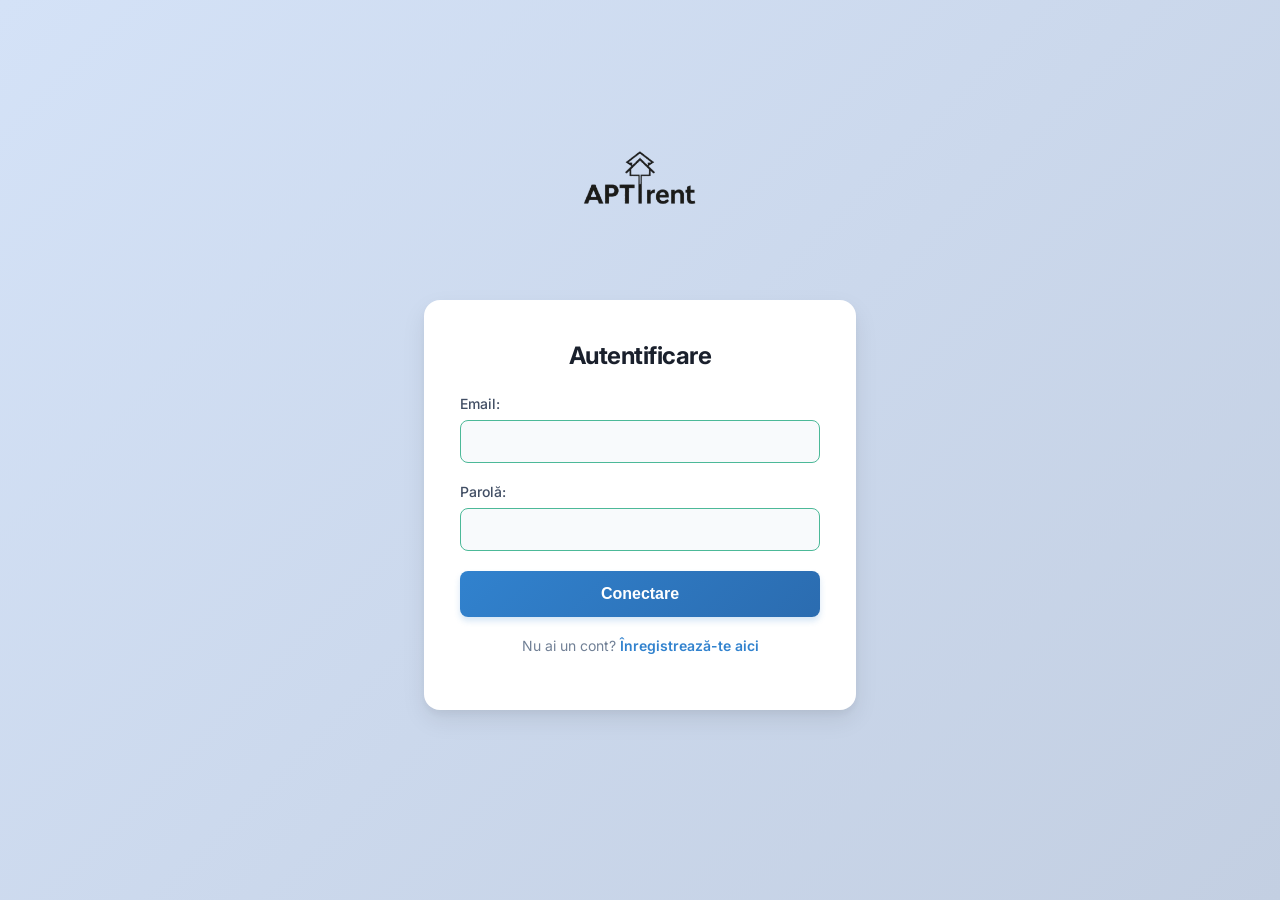
<file: frontend/index.html>
<!DOCTYPE html>
<html lang="ro">
<head>
    <meta charset="UTF-8">
    <title>RentApp - Welcome</title>
    <script>
        // Verificăm dacă există un utilizator salvat în memoria browserului (localStorage)
        const userJson = localStorage.getItem("user");
        if (!userJson) {
            window.location.href = "login.html"; // Redirecționare la login 
        } else {
            const user = JSON.parse(userJson);

            if(user.role == "TENANT"){
                window.location.href = "browse.html";
            }else{
                window.location.href = "dashboard.html";
            }
        }
    </script>
</head>
<body>
    <p>Se încarcă...</p>
</body>
</html>
</file>
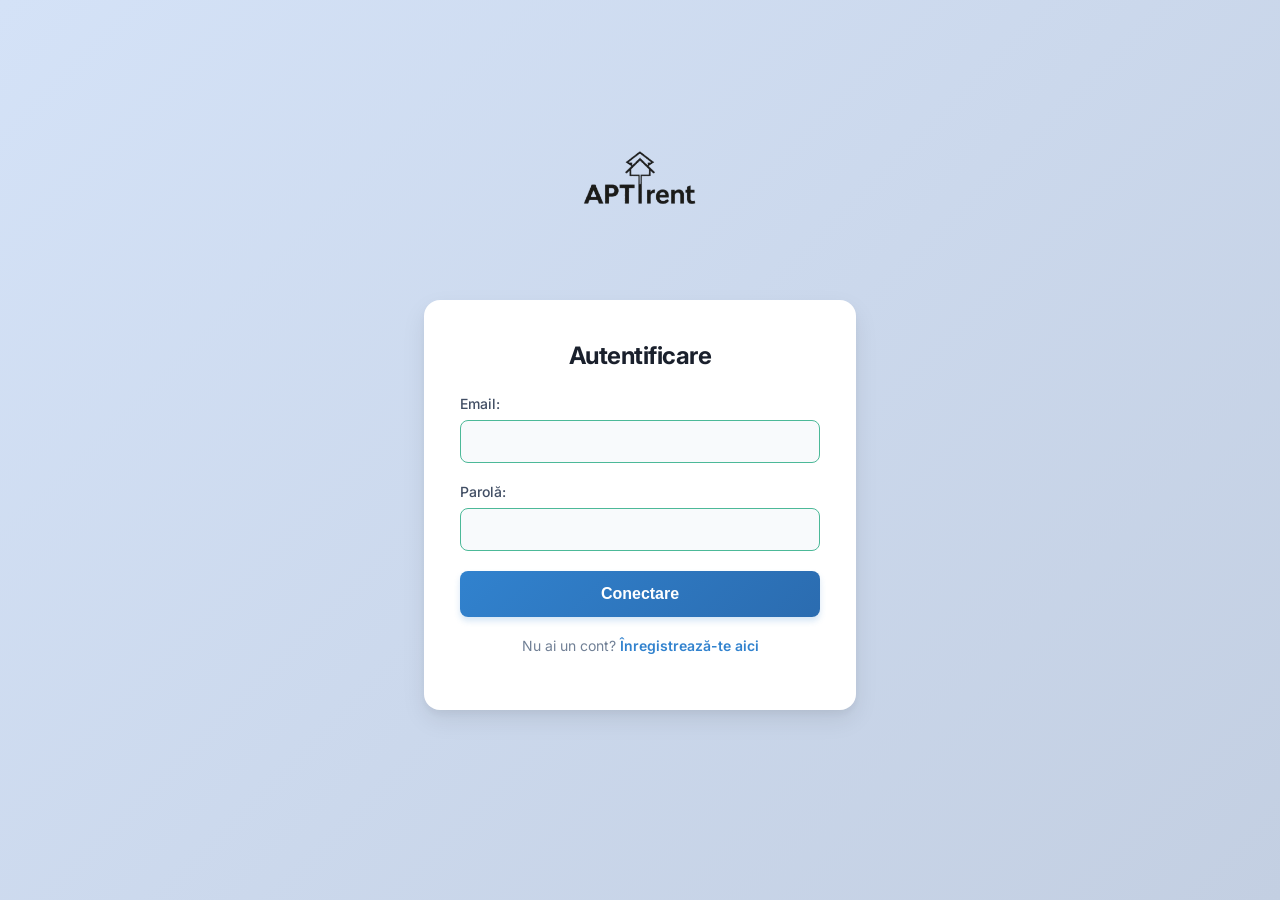
<file: frontend/apartments.html>
<!DOCTYPE html>
<html lang="ro">
<head>

    <link rel="icon" type="image/x-icon" href="favicon.ico?v=1">

    <meta charset="UTF-8">
    <title>Management Apartamente - RentApp</title>
    <link rel="stylesheet" href="style.css">
    <style>
        body { display: block; height: auto; padding: 20px; }
        .container { max-width: 1000px; margin: 0 auto; background: rgb(228, 209, 209); padding: 20px; border-radius: 8px; box-shadow: 0 4px 12px rgba(0,0,0,0.1); }
        table { width: 100%; border-collapse: collapse; margin-top: 20px; }
        th, td { border: 1px solid #ddd; padding: 10px; text-align: left; }
        th { background-color: #f8f9fa; }
        .form-grid { display: grid; grid-template-columns: 1fr 1fr; gap: 15px; margin-bottom: 15px; }
        .btn-sm { padding: 5px 10px; font-size: 12px; width: auto; display: inline-block; margin-right: 5px; }
    </style>
</head>
<body>

    <!--
    <div class="logo-centrat">
    <img src="logo.png" alt="Logo" style="max-width: 280px; margin-bottom: -20px; 
    margin-top: -150px;">
    </div>
-->
    
    <div class="container">
        <div style="display: flex; justify-content: space-between; align-items: center;">
            <h2>Gestionare Apartamente</h2>
            <button onclick="window.location.href='dashboard.html'" style="width: auto; padding: 8px 15px; background-color: #6c757d;">Înapoi</button>
        </div>
        <hr>

        <h3 id="formTitle">Adaugă un Apartament Nou</h3>
        <form id="apartmentForm">
            <input type="hidden" id="apartmentId">
            <div class="form-grid">
                <div class="form-group">
                    <label>Adresă:</label>
                    <input type="text" id="aptAddress" required>
                </div>
                <div class="form-group">
                    <label>Clădire/Bloc:</label>
                    <input type="text" id="aptBuilding" required>
                </div>
                <div class="form-group">
                    <label>Etaj:</label>
                    <input type="text" id="aptFloor" required>
                </div>
                <div class="form-group">
                    <label>Număr Camere:</label>
                    <input type="number" id="aptRooms" required>
                </div>
                <div class="form-group">
                    <label>Suprafață (mp):</label>
                    <input type="number" step="0.1" id="aptSize" required>
                </div>
                <div class="form-group">
                    <label>Chirie Lunară (€):</label>
                    <input type="number" step="0.01" id="aptRent" required>
                </div>
                <div class="form-group">
                    <label>Depozit / Garanție (€):</label>
                    <input type="number" step="0.01" id="aptDeposit" required>
                </div>
                <div class="form-group">
                    <label>Status:</label>
                    <select id="aptStatus">
                        <option value="AVAILABLE">Disponibil (Available)</option>
                        <option value="OCCUPIED">Ocupat (Occupied)</option>
                        <option value="MAINTENANCE">Mentenanță (Maintenance)</option>
                    </select>
                </div>
            </div>
            <button type="submit" id="saveAptBtn">Salvează Apartamentul</button>
            <button type="button" id="cancelEditBtn" style="background-color: #6c757d; display: none; margin-top: 10px;">Anulează Editarea</button>
        </form>

        <hr style="margin: 30px 0;">

        <h3>Lista Apartamentelor Tale</h3>
        <table>
            <thead>
                <tr>
                    <th>ID</th>
                    <th>Adresă</th>
                    <th>Detalii (Bloc/Etaj)</th>
                    <th>Camere/Suprafață</th>
                    <th>Chirie</th>
                    <th>Status</th>
                    <th>Acțiuni</th>
                </tr>
            </thead>
            <tbody id="apartmentsTableBody">
                </tbody>
        </table>
    </div>

    <script src="app.js"></script>
    <script>
        // Încărcăm datele imediat ce pagina s-a încărcat
        document.addEventListener("DOMContentLoaded", () => {
            const user = JSON.parse(localStorage.getItem("user"));
            if (!user || user.role !== "LANDLORD") {
                alert("Acces interzis! Doar proprietarii pot accesa această pagină.");
                window.location.href = "dashboard.html";
                return;
            }
            loadApartments();
        });
    </script>
</body>
</html>
</file>
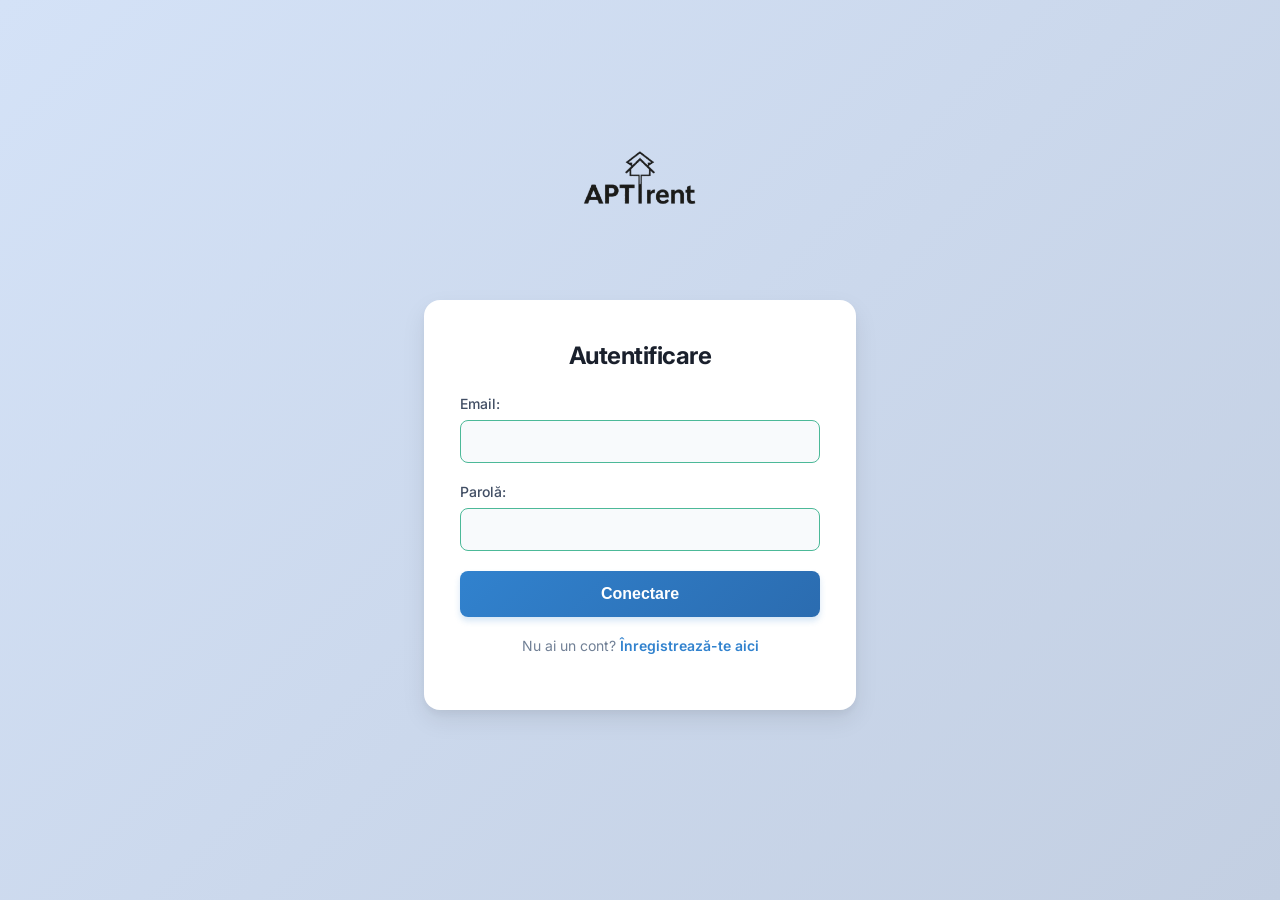
<file: frontend/browse.html>
<!DOCTYPE html>
<html lang="ro">
<head>

    <link rel="icon" type="image/x-icon" href="favicon.ico?v=1">

    <meta charset="UTF-8">
    <title>Apartamente Disponibile - RentApp</title>
    <link rel="stylesheet" href="style.css">
    <style>
        /* Resetăm comportamentul din style.css pentru a permite curgerea naturală a paginii */
        body { 
            display: block; 
            height: auto; 
            background-color: #f4f6f9;
            margin: 0;
            padding: 0;
        }

        /* Stiluri pentru Bara de Navigare (Navbar) */
        .navbar {
            background-color: #ffffff;
            padding: 15px 30px;
            box-shadow: 0 2px 8px rgba(0, 0, 0, 0.06);
            display: flex;
            justify-content: space-between;
            align-items: center;
            position: sticky;
            top: 0;
            z-index: 1000;
        }
        .navbar-brand {
            font-size: 20px;
            font-weight: bold;
            color: #007bff;
        }
        .navbar-user-zone {
            display: flex;
            align-items: center;
            gap: 15px;
        }
        .user-email {
            font-size: 14px;
            color: #555;
        }
        .logout-btn {
            width: auto;
            padding: 8px 16px;
            background-color: #dc3545;
            font-size: 14px;
        }
        .logout-btn:hover {
            background-color: #bd2130;
        }

        /* Container principal pentru conținut */
        .container { 
            max-width: 1200px; 
            margin: 30px auto; 
            padding: 0 20px; 
        }
        
        .page-title {
            color: #333;
            margin-bottom: 25px;
            font-size: 24px;
        }

        /* Grid-ul care așează cardurile pe mai multe coloane pe un rând */
        .cards-grid {
            display: grid;
            grid-template-columns: repeat(auto-fill, minmax(280px, 1fr));
            gap: 25px;
            margin-top: 20px;
        }

        /* Design-ul unui singur Card de Apartament */
        .apartment-card {
            background: #ffffff;
            border-radius: 8px;
            box-shadow: 0 4px 12px rgba(0, 0, 0, 0.05);
            overflow: hidden;
            display: flex;
            flex-direction: column;
            transition: transform 0.2s ease, box-shadow 0.2s ease;
            border: 1px solid #eef2f5;
        }
        .apartment-card:hover {
            transform: translateY(-5px);
            box-shadow: 0 8px 20px rgba(0, 0, 0, 0.1);
        }

        /* Locul lăsat liber pentru viitoarea poză a landlordului */
        .card-image-placeholder {
            height: 180px;
            background-color: #eaedf2;
            display: flex;
            flex-direction: column;
            justify-content: center;
            align-items: center;
            color: #8c9ba5;
            font-size: 13px;
            font-style: italic;
            border-bottom: 1px solid #e2e7ec;
            text-align: center;
            padding: 0 10px;
        }
        .placeholder-icon {
            font-size: 24px;
            margin-bottom: 5px;
        }

        /* Conținutul din interiorul cardului */
        .card-content {
            padding: 20px;
            display: flex;
            flex-direction: column;
            flex-grow: 1;
        }
        .card-address {
            font-size: 17px;
            font-weight: bold;
            color: #2c3e50;
            margin-bottom: 10px;
            white-space: nowrap;
            overflow: hidden;
            text-overflow: ellipsis;
        }
        .card-details {
            font-size: 13px;
            color: #666;
            line-height: 1.6;
            margin-bottom: 15px;
        }
        .detail-line {
            margin-bottom: 4px;
        }
        
        
        /* Zona de preț, împinsă automat în josul cardului */
        .card-footer {
            margin-top: auto;
        }
        .card-price {
            font-size: 20px;
            color: #297c3c;
            font-weight: bold;
            margin-bottom: 12px;
        }
        .price-label {
            font-size: 12px;
            color: #888;
            font-weight: normal;
        }

        /* Suport pentru starea când nu sunt apartamente */
        .no-apartments {
            grid-column: 1 / -1;
            text-align: center;
            padding: 40px;
            background: white;
            border-radius: 8px;
            color: #666;
        }
    </style>
</head>
<body>

<!--
    <div class="logo-centrat">
    <img src="logo.png" alt="Logo" style="max-width: 280px; margin-bottom: -20px; 
    margin-top: -150px;">
    </div>
-->

    <nav class="navbar">
        <div class="navbar-brand">RentApp</div>
        <div class="navbar-user-zone">
            <button onclick="window.location.href='my-rented-apartments.html'" style="width: auto; padding: 8px 15px; background-color: #28a745; margin-right: 10px;">Apartamentele Mele</button>
            <a href="my-requests.html" style="margin-right: 20px; color: #007bff; font-weight: bold; text-decoration: none;">Cererile Mele</a>
            <span class="user-email">Utilizator: <strong id="tenantEmail">-</strong></span>
            <button class="logout-btn" onclick="logout()">Deconectare</button>
        </div>
    </nav>

    <div class="container">
        <h2 class="page-title">Descoperă Apartamente Disponibile</h2>
        
        <div class="cards-grid" id="browseCardsContainer">
            <div class="no-apartments">Se încarcă apartamentele...</div>
        </div>
    </div>

    <script src="app.js"></script>
    <script>
        document.addEventListener("DOMContentLoaded", () => {
            const userJson = localStorage.getItem("user");
            if (!userJson) {
                window.location.href = "login.html";
                return;
            }

            const user = JSON.parse(userJson);
            if (user.role !== "TENANT") {
                alert("Acces interzis! Această pagină este destinată chiriașilor.");
                window.location.href = "dashboard.html";
                return;
            }

            document.getElementById("tenantEmail").innerText = user.email;
            loadAvailableApartments();
        });

        async function loadAvailableApartments() {
            const cardsContainer = document.getElementById("browseCardsContainer");
            if (!cardsContainer) return;

            try {
                const response = await fetch("http://localhost:8081/api/apartments");
                const apartments = await response.json();
                
                cardsContainer.innerHTML = "";

                // Filtrăm doar apartamentele care au statusul "AVAILABLE"
                const availableApartments = apartments.filter(apt => apt.status === "AVAILABLE");

                if (availableApartments.length === 0) {
                    cardsContainer.innerHTML = `<div class="no-apartments">Momentan nu există apartamente disponibile pentru închiriere.</div>`;
                    return;
                }

                availableApartments.forEach(apt => {
                    cardsContainer.innerHTML += `
                        <div class="apartment-card">
                            <div class="card-image-placeholder">
                                <span class="placeholder-icon">🏠</span>
                                <span>Nicio imagine încărcată</span>
                            </div>
                            
                            <div class="card-content">
                                <div class="card-address" title="${apt.address}">${apt.address}</div>
                                
                                <div class="card-details">
                                    <div class="detail-line"><strong>Clădire/Bloc:</strong> ${apt.building}</div>
                                    <div class="detail-line"><strong>Etaj:</strong> ${apt.floor}</div>
                                    <div class="detail-line"><strong>Configurație:</strong> ${apt.rooms} camere</div>
                                    <div class="detail-line"><strong>Suprafață:</strong> ${apt.size} mp</div>
                                    <div class="detail-line"><strong>Garanție cerută:</strong> ${apt.deposit} €</div>
                                </div>
                                
                                <div class="card-footer">
                                    <div class="card-price">
                                        ${apt.monthlyRent} € <span class="price-label">/ lună</span>
                                    </div>
                                    <button onclick="trimiteCerere(${apt.id})">Solicită Închiriere</button>
                                </div>
                            </div>
                        </div>
                    `;
                });
            } catch (error) {
                console.error("Eroare la încărcarea apartamentelor:", error);
                cardsContainer.innerHTML = `<div class="no-apartments" style="color:red;">Eroare la rețea. Nu s-au putut încărca proprietățile.</div>`;
            }
        }

        function trimiteCerere(apartmentId) {
            window.location.href = "requestFrom.html?apartmentId=" + apartmentId;
        }
    </script>
</body>
</html>
</file>
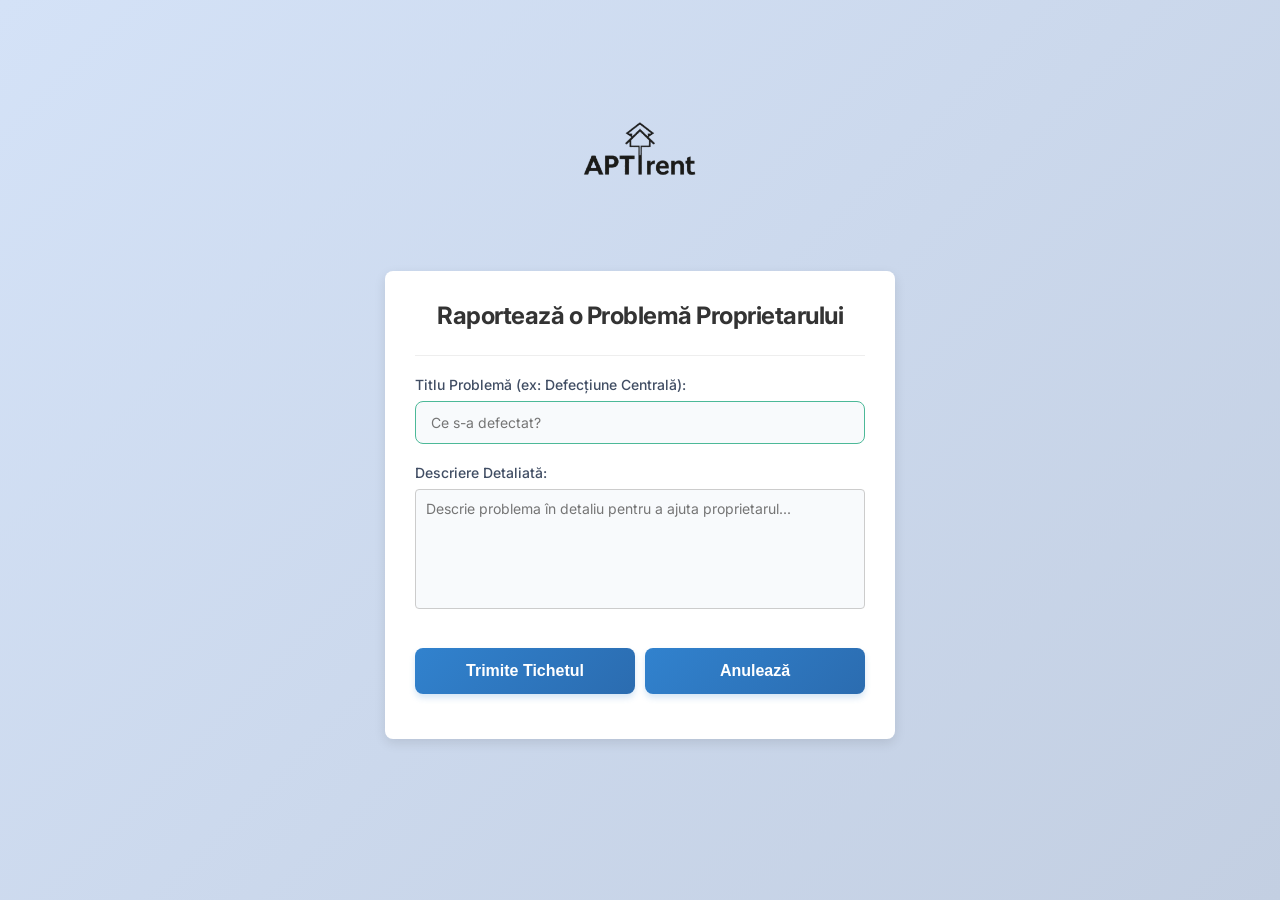
<file: frontend/create-ticket.html>
<!DOCTYPE html>
<html lang="ro">
<head>

    <link rel="icon" type="image/x-icon" href="favicon.ico?v=1">

    <meta charset="UTF-8">
    <title>Trimite Tichet Suport - RentApp</title>
    <link rel="stylesheet" href="style.css">
    <style>
        body { display: flex; justify-content: center; align-items: center; height: 100vh; background-color: #f4f6f9; margin: 0; }
        .form-container { background-color: #ffffff; padding: 30px; border-radius: 8px; box-shadow: 0 4px 12px rgba(0, 0, 0, 0.1); width: 450px; }
        h2 { margin-top: 0; color: #333; text-align: center; }
        textarea { width: 100%; height: 120px; padding: 10px; border: 1px solid #ccc; border-radius: 4px; box-sizing: border-box; font-size: 14px; resize: none; margin-bottom: 15px; }
        .btn-group { display: flex; gap: 10px; }
    </style>
</head>
<body style="flex-direction: column;">

    
<div class="logo-centrat" style="display: flex; justify-content: center;">
    <img src="logo.png" alt="Logo" style="max-width: 280px; margin-bottom: -20px; margin-top: -150px;">
</div>
    

    <div class="form-container">
        <h2>Raportează o Problemă Proprietarului</h2>
        <hr style="margin-bottom: 20px; border: 0; border-top: 1px solid #eee;">
        
        <form id="ticketForm">
            <div class="form-group">
                <label>Titlu Problemă (ex: Defecțiune Centrală):</label>
                <input type="text" id="ticketTitle" required placeholder="Ce s-a defectat?">
            </div>
            <div class="form-group">
                <label>Descriere Detaliată:</label>
                <textarea id="ticketDescription" placeholder="Descrie problema în detaliu pentru a ajuta proprietarul..." required></textarea>
            </div>
            <div class="btn-group">
                <button type="submit">Trimite Tichetul</button>
                <button type="button" style="background-color: #6c757d;" onclick="window.location.href='my-rented-apartments.html'">Anulează</button>
            </div>
        </form>
        <div id="statusMessage" class="message"></div>
    </div>

    <script>
        const urlParams = new URLSearchParams(window.location.search);
        const apartmentId = urlParams.get('apartmentId');

        document.getElementById("ticketForm").addEventListener("submit", async (e) => {
            e.preventDefault();
            const user = JSON.parse(localStorage.getItem("user"));
            const msgDiv = document.getElementById("statusMessage");

            const payload = {
                apartmentId: parseInt(apartmentId),
                tenantId: user.id,
                title: document.getElementById("ticketTitle").value,
                description: document.getElementById("ticketDescription").value
            };

            try {
                const response = await fetch("http://localhost:8081/api/tickets", {
                    method: "POST",
                    headers: { "Content-Type": "application/json" },
                    body: JSON.stringify(payload)
                });

                if (response.ok) {
                    msgDiv.style.color = "green";
                    msgDiv.innerText = "Tichetul a fost transmis cu succes proprietarului!";
                    setTimeout(() => window.location.href = "my-rented-apartments.html", 2000);
                } else {
                    msgDiv.style.color = "red";
                    msgDiv.innerText = "Eroare la trimiterea tichetului.";
                }
            } catch (error) {
                msgDiv.style.color = "red";
                msgDiv.innerText = "Eroare de conectare la rețea.";
            }
        });
    </script>
</body>
</html>
</file>
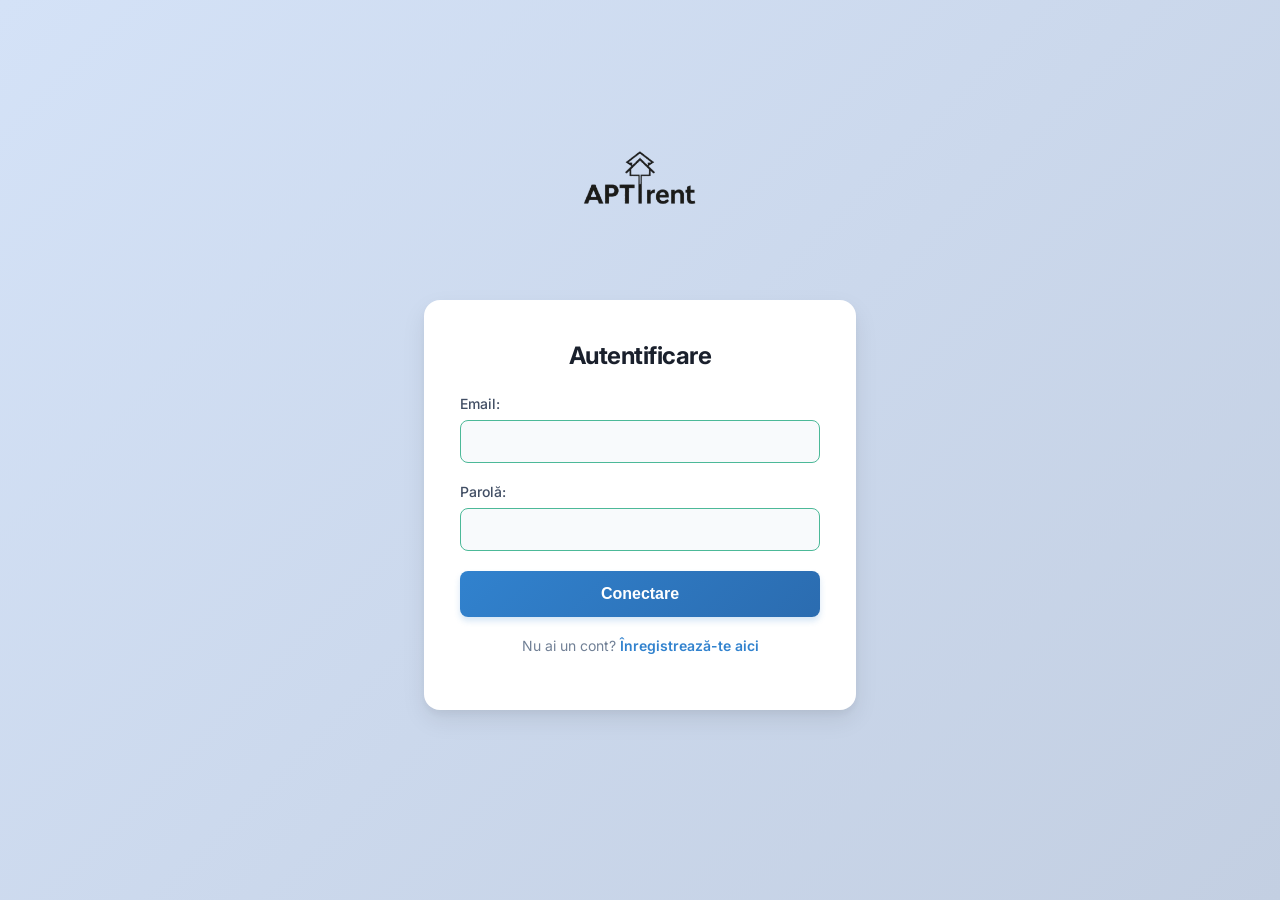
<file: frontend/dashboard.html>
<!DOCTYPE html>
<html lang="ro">
<head>

    <link rel="icon" type="image/x-icon" href="favicon.ico?v=1">

    <meta charset="UTF-8">
    <title>Dashboard - RentApp</title>
    <link rel="stylesheet" href="style.css">
</head>
<body>

    <!--
    <div class="logo-centrat">
    <img src="logo.png" alt="Logo" style="max-width: 280px; margin-bottom: -20px; 
    margin-top: -150px;">
    </div>
-->
    
    <div class="dashboard-container" style="background: white; padding: 30px; border-radius: 8px; box-shadow: 0 4px 12px rgba(0,0,0,0.1); width: 500px;">
        <h2>Bun venit la panoul principal!</h2>
        <hr>
        <div style="margin: 20px 0; font-size: 16px;">
            <p><strong>Nume:</strong> <span id="dashName">-</span></p>
            <p><strong>Email:</strong> <span id="dashEmail">-</span></p>
            <p><strong>Rol:</strong> <span id="dashRole">-</span></p>
        </div>
        
        <div id="landlordSection" style="display: none; margin-bottom: 20px;">
            <button onclick="window.location.href='apartments.html'" style="background-color: #28a745;">Gestionează Apartamentele</button>
            <button onclick="window.location.href='landlord-requests.html'" style="background-color: #17a2b8;">Vezi Cereri Închiriere</button>
            <button onclick="window.location.href='landlord-tickets.html'" style="background-color: #ffc107; color: black; margin-top: 10px;">Vezi Tichete Probleme (Chiriași)</button>
        </div>

        <button onclick="logout()" style="background-color: #dc3545;">Deconectare</button>
    </div>

    <script src="app.js"></script>
    <script>
        // Verificare sesiune la încărcarea paginii
        document.addEventListener("DOMContentLoaded", () => {
            const userJson = localStorage.getItem("user");
            if (!userJson) {
                window.location.href = "login.html";
                return;
            }

            const user = JSON.parse(userJson);
            document.getElementById("dashName").innerText = user.fullName;
            document.getElementById("dashEmail").innerText = user.email;
            document.getElementById("dashRole").innerText = user.role;

            // Afișează secțiunea de management doar dacă utilizatorul este LANDLORD
            if (user.role === "LANDLORD") {
                document.getElementById("landlordSection").style.display = "block";
            }
        });
    </script>
</body>
</html>
</file>
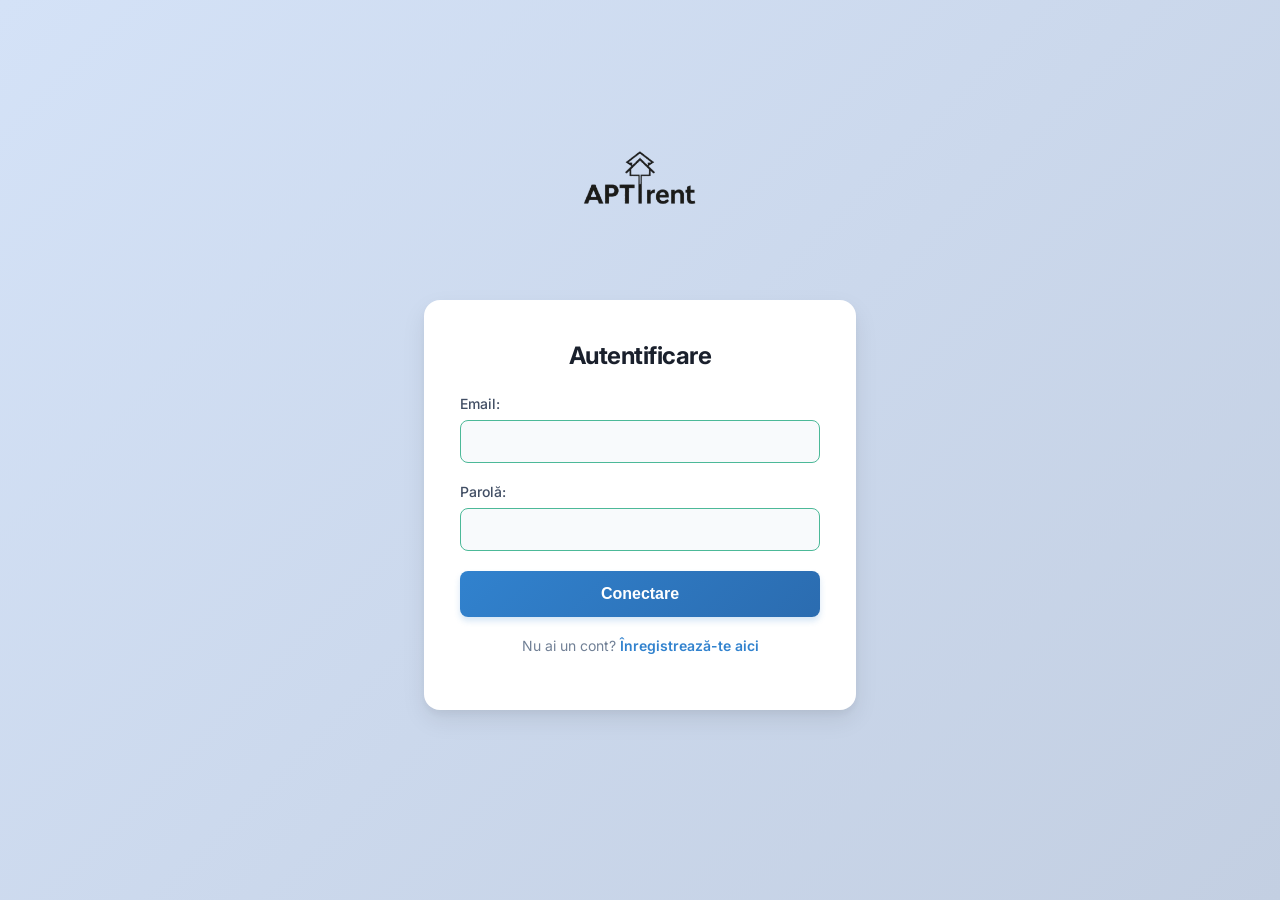
<file: frontend/landlord-requests.html>
<!DOCTYPE html>
<html lang="ro">
<head>

    <link rel="icon" type="image/x-icon" href="favicon.ico?v=1">

    <meta charset="UTF-8">
    <title>Cereri Primite - RentApp</title>
    <link rel="stylesheet" href="style.css">
    <style>
        body { display: block; height: auto; padding: 0; margin: 0; background-color: #f4f6f9; }
        .navbar { background-color: #ffffff; padding: 15px 30px; box-shadow: 0 2px 8px rgba(0,0,0,0.06); display: flex; justify-content: space-between; align-items: center; }
        .navbar-brand { font-size: 20px; font-weight: bold; color: #28a745; cursor: pointer; }
        .container { max-width: 1100px; margin: 30px auto; background: white; padding: 20px; border-radius: 8px; box-shadow: 0 4px 12px rgba(0,0,0,0.1); }
        table { width: 100%; border-collapse: collapse; margin-top: 20px; }
        th, td { border: 1px solid #ddd; padding: 12px; text-align: left; }
        th { background-color: #f8f9fa; }
        .badge { padding: 5px 10px; border-radius: 4px; font-weight: bold; font-size: 12px; color: white; }
        .badge-pending { background-color: #ffc107; color: black; }
        .badge-approved { background-color: #28a745; }
        .badge-rejected { background-color: #dc3545; }
        .btn-action { padding: 5px 10px; font-size: 12px; width: auto; display: inline-block; cursor: pointer; margin-right: 5px; border: none; border-radius: 4px; color: white; font-weight: bold; }
    </style>
</head>
<body>

    <!--
    <div class="logo-centrat">
    <img src="logo.png" alt="Logo" style="max-width: 280px; margin-bottom: -20px; 
    margin-top: -150px;">
    </div>
-->

    <nav class="navbar">
        <div class="navbar-brand" onclick="window.location.href='dashboard.html'">RentApp - Panou Proprietar</div>
        <button onclick="window.location.href='dashboard.html'" style="width: auto; padding: 8px 15px; background-color: #6c757d;">Înapoi în Dashboard</button>
    </nav>

    <div class="container">
        <h2>Cereri de Închiriere Primite de la Chiriași</h2>
        <hr>
        <table>
            <thead>
                <tr>
                    <th>ID Cerere</th>
                    <th>Apartament (Adresă)</th>
                    <th>Chiriaș (Nume / Email / Tel)</th>
                    <th>Mesaj Primit</th>
                    <th>Status</th>
                    <th>Acțiuni</th>
                </tr>
            </thead>
            <tbody id="landlordRequestsTableBody">
                <tr>
                    <td colspan="6" style="text-align:center;">Se încarcă cererile...</td>
                </tr>
            </tbody>
        </table>
    </div>

    <script src="app.js"></script>
    <script>
        document.addEventListener("DOMContentLoaded", () => {
            const userJson = localStorage.getItem("user");
            if (!userJson) {
                window.location.href = "login.html";
                return;
            }
            const user = JSON.parse(userJson);
            if (user.role !== "LANDLORD") {
                alert("Acces interdis!");
                window.location.href = "login.html";
                return;
            }
            
            loadReceivedRequests(user.id);
        });

        async function loadReceivedRequests(landlordId) {
            const tableBody = document.getElementById("landlordRequestsTableBody");
            
            try {
                const response = await fetch("http://localhost:8081/api/rental-requests/landlord/" + landlordId);
                const requests = await response.json();
                
                tableBody.innerHTML = "";

                if (requests.length === 0) {
                    tableBody.innerHTML = `<tr><td colspan="6" style="text-align:center;">Nu ai primit nicio cerere de închiriere până acum.</td></tr>`;
                    return;
                }

                requests.forEach(req => {
                    let badgeClass = "badge-pending";
                    if(req.status === "APPROVED") badgeClass = "badge-approved";
                    if(req.status === "REJECTED") badgeClass = "badge-rejected";

                    // Generăm butoanele de acțiune doar dacă cererea este încă PENDING
                    let actionButtons = "";
                    if (req.status === "PENDING") {
                        actionButtons = `
                            <button class="btn-action" style="background-color: #28a745;" onclick="proceseazaCerere(${req.id}, 'approve')">Aprobă</button>
                            <button class="btn-action" style="background-color: #dc3545;" onclick="proceseazaCerere(${req.id}, 'reject')">Respinge</button>
                        `;
                    } else {
                        actionButtons = `<span style="color:#888; font-size:12px;">Nicio acțiune disponibilă</span>`;
                    }

                    tableBody.innerHTML += `
                        <tr>
                            <td>${req.id}</td>
                            <td><strong>ID ${req.apartment ? req.apartment.id : "?"}</strong> - ${req.apartment ? req.apartment.address : "N/A"}</td>
                            <td>
                                <strong>${req.tenant ? req.tenant.fullName : "N/A"}</strong><br>
                                <span style="font-size:12px; color:#555;">${req.tenant ? req.tenant.email : ""}<br>${req.tenant && req.tenant.phone ? req.tenant.phone : "-"}</span>
                            </td>
                            <td>"${req.message}"</td>
                            <td><span class="badge ${badgeClass}">${req.status}</span></td>
                            <td>${actionButtons}</td>
                        </tr>
                    `;
                });
            } catch (error) {
                console.error("Eroare:", error);
                tableBody.innerHTML = `<tr><td colspan="6" style="text-align:center; color:red;">Eroare la aducerea datelor din server.</td></tr>`;
            }
        }

        async function proceseazaCerere(requestId, actiune) {
    const mesajConfirmare = actiune === 'approve'
        ? "Sigur dorești să APROBI această cerere? Apartamentul va deveni automat OCUPAT."
        : "Sigur dorești să RESPINGI această cerere?";

    if (!confirm(mesajConfirmare)) return;

    try {
        const response = await fetch(
            `http://localhost:8081/api/rental-requests/${requestId}/${actiune}`,
            { method: "PUT" }
        );

        if (response.ok) {
            alert(
                actiune === 'approve'
                    ? "Cererea a fost aprobată cu succes!"
                    : "Cererea a fost respinsă."
            );

            const user = JSON.parse(localStorage.getItem("user"));
            loadReceivedRequests(user.id);
        } else {
            const errorText = await response.text();
            alert("Eroare la procesarea cererii: " + errorText);
        }
    } catch (error) {
        console.error("Eroare de rețea:", error);
        alert("Nu s-a putut contacta serverul.");
    }
}
    </script>
</body>
</html>
</file>
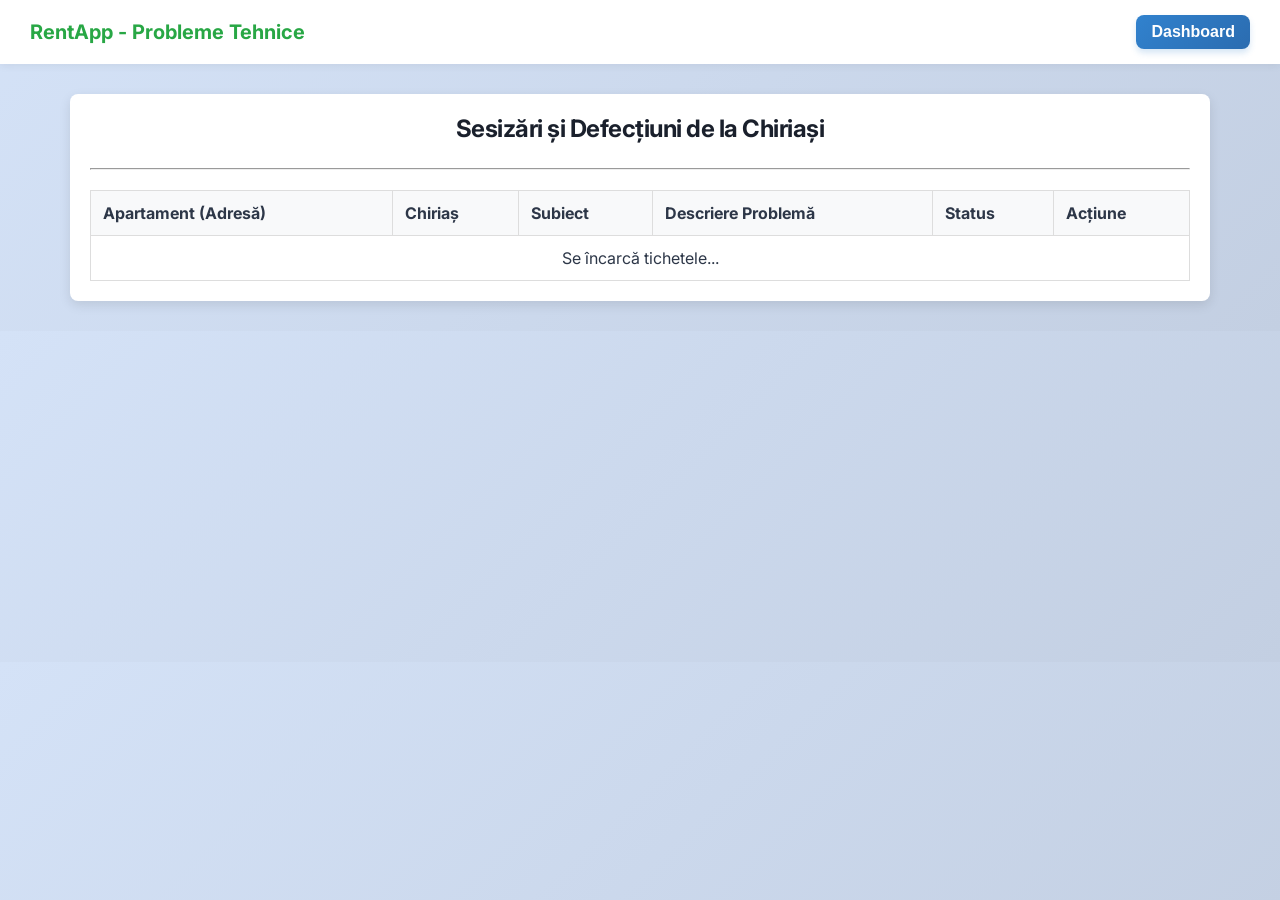
<file: frontend/landlord-tickets.html>
<!DOCTYPE html>
<html lang="ro">
<head>

    <link rel="icon" type="image/x-icon" href="favicon.ico?v=1">

    <meta charset="UTF-8">
    <title>Tichete Primite - RentApp</title>
    <link rel="stylesheet" href="style.css">
    <style>
        body { display: block; height: auto; padding: 0; margin: 0; background-color: #f4f6f9; }
        .navbar { background-color: #ffffff; padding: 15px 30px; box-shadow: 0 2px 8px rgba(0,0,0,0.06); display: flex; justify-content: space-between; align-items: center; }
        .container { max-width: 1100px; margin: 30px auto; background: white; padding: 20px; border-radius: 8px; box-shadow: 0 4px 12px rgba(0,0,0,0.1); }
        table { width: 100%; border-collapse: collapse; margin-top: 20px; }
        th, td { border: 1px solid #ddd; padding: 12px; text-align: left; }
        th { background-color: #f8f9fa; }
        .badge { padding: 5px 10px; border-radius: 4px; font-weight: bold; font-size: 12px; color: white; }
        .badge-open { background-color: #dc3545; }
        .badge-resolved { background-color: #28a745; }
    </style>
</head>
<body>

    <!--
    <div class="logo-centrat">
    <img src="logo.png" alt="Logo" style="max-width: 280px; margin-bottom: -20px; 
    margin-top: -150px;">
    </div>
-->
    
    <nav class="navbar">
        <div style="font-size: 20px; font-weight: bold; color: #28a745;">RentApp - Probleme Tehnice</div>
        <button onclick="window.location.href='dashboard.html'" style="width: auto; padding: 8px 15px; background-color: #6c757d;">Dashboard</button>
    </nav>

    <div class="container">
        <h2>Sesizări și Defecțiuni de la Chiriași</h2>
        <hr>
        <table>
            <thead>
                <tr>
                    <th>Apartament (Adresă)</th>
                    <th>Chiriaș</th>
                    <th>Subiect</th>
                    <th>Descriere Problemă</th>
                    <th>Status</th>
                    <th>Acțiune</th>
                </tr>
            </thead>
            <tbody id="ticketsTableBody">
                <tr><td colspan="6" style="text-align:center;">Se încarcă tichetele...</td></tr>
            </tbody>
        </table>
    </div>

    <script>
        document.addEventListener("DOMContentLoaded", () => {
            const user = JSON.parse(localStorage.getItem("user"));
            loadTickets(user.id);
        });

        async function loadTickets(landlordId) {
            const tableBody = document.getElementById("ticketsTableBody");
            try {
                const response = await fetch("http://localhost:8081/api/tickets/landlord/" + landlordId);
                const tickets = await response.json();
                tableBody.innerHTML = "";

                if(tickets.length === 0) {
                    tableBody.innerHTML = `<tr><td colspan="6" style="text-align:center;">Nicio problemă raportată momentan.</td></tr>`;
                    return;
                }

                tickets.forEach(t => {
                    let badgeColor = t.status === "OPEN" ? "badge-open" : "badge-resolved";
                    let actionButton = t.status === "OPEN" 
                        ? `<button onclick="marcheazaRezolvat(${t.id})" style="font-size:12px; padding:5px; width:auto; background-color:#28a745;">Rezolvat</button>`
                        : `<span style="color:gray; font-size:12px;">Soluționat</span>`;

                    tableBody.innerHTML += `
                        <tr>
                            <td>${t.apartment ? t.apartment.address : 'N/A'}</td>
                            <td>${t.tenant ? t.tenant.fullName : 'N/A'}</td>
                            <td><strong>${t.title}</strong></td>
                            <td>"${t.description}"</td>
                            <td><span class="badge ${badgeColor}">${t.status}</span></td>
                            <td>${actionButton}</td>
                        </tr>
                    `;
                });
            } catch (error) {
                tableBody.innerHTML = `<tr><td colspan="6" style="text-align:center; color:red;">Eroare server.</td></tr>`;
            }
        }

        async function marcheazaRezolvat(ticketId) {
            if(!confirm("Confirmați că această problemă a fost rezolvată?")) return;
            try {
                const response = await fetch(`http://localhost:8081/api/tickets/${ticketId}/status?status=RESOLVED`, {
                    method: "PUT"
                });
                if(response.ok) {
                    const user = JSON.parse(localStorage.getItem("user"));
                    loadTickets(user.id);
                }
            } catch (error) {
                alert("Eroare la actualizare.");
            }
        }
    </script>
</body>
</html>
</file>
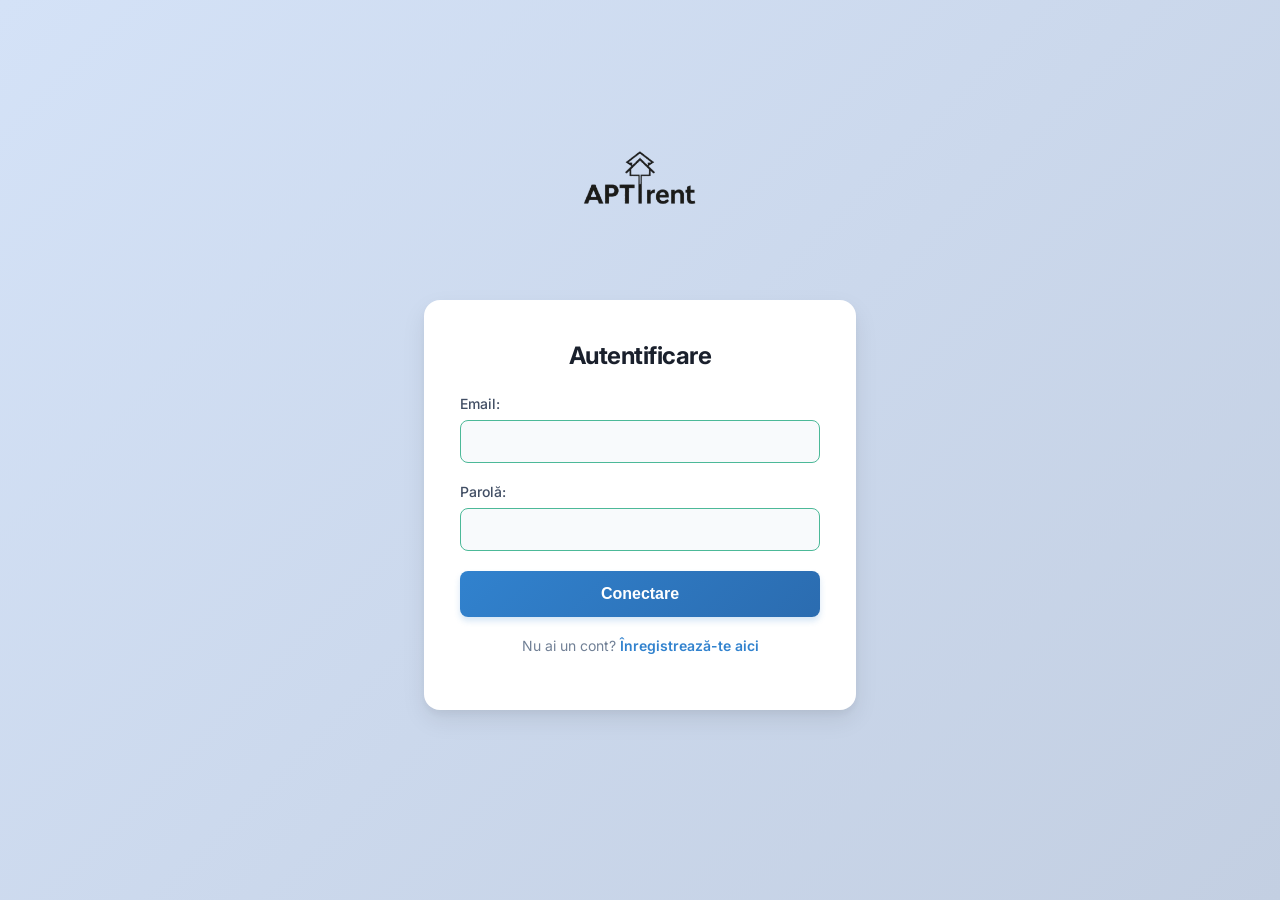
<file: frontend/login.html>
<!DOCTYPE html>
<html lang="ro">
<head>
    <meta charset="UTF-8">
    <title>Autentificare - RentApp</title>
    <link rel="stylesheet" href="style.css">
    
    <link rel="icon" type="image/x-icon" href="favicon.ico?v=1">
</head>
<body style="flex-direction: column;"> 
    
    <div class="logo-centrat" style="display: flex; justify-content: center;">
    <img src="logo.png" alt="Logo" style="max-width: 280px; margin-bottom: -20px; margin-top: -150px;">
    </div>

    <div class="auth-container">
        <h2>Autentificare</h2>
        <form id="loginForm">
            <div class="form-group">
                <label>Email:</label>
                <input type="email" id="loginEmail" required>
            </div>
            <div class="form-group">
                <label>Parolă:</label>
                <input type="password" id="loginPassword" required>
            </div>
            <button type="submit">Conectare</button>
        </form>
        <p>Nu ai un cont? <a href="register.html">Înregistrează-te aici</a></p>
        <div id="loginMessage" class="message"></div>
    </div>

    <script src="app.js"></script>
</body>
</html>
</file>
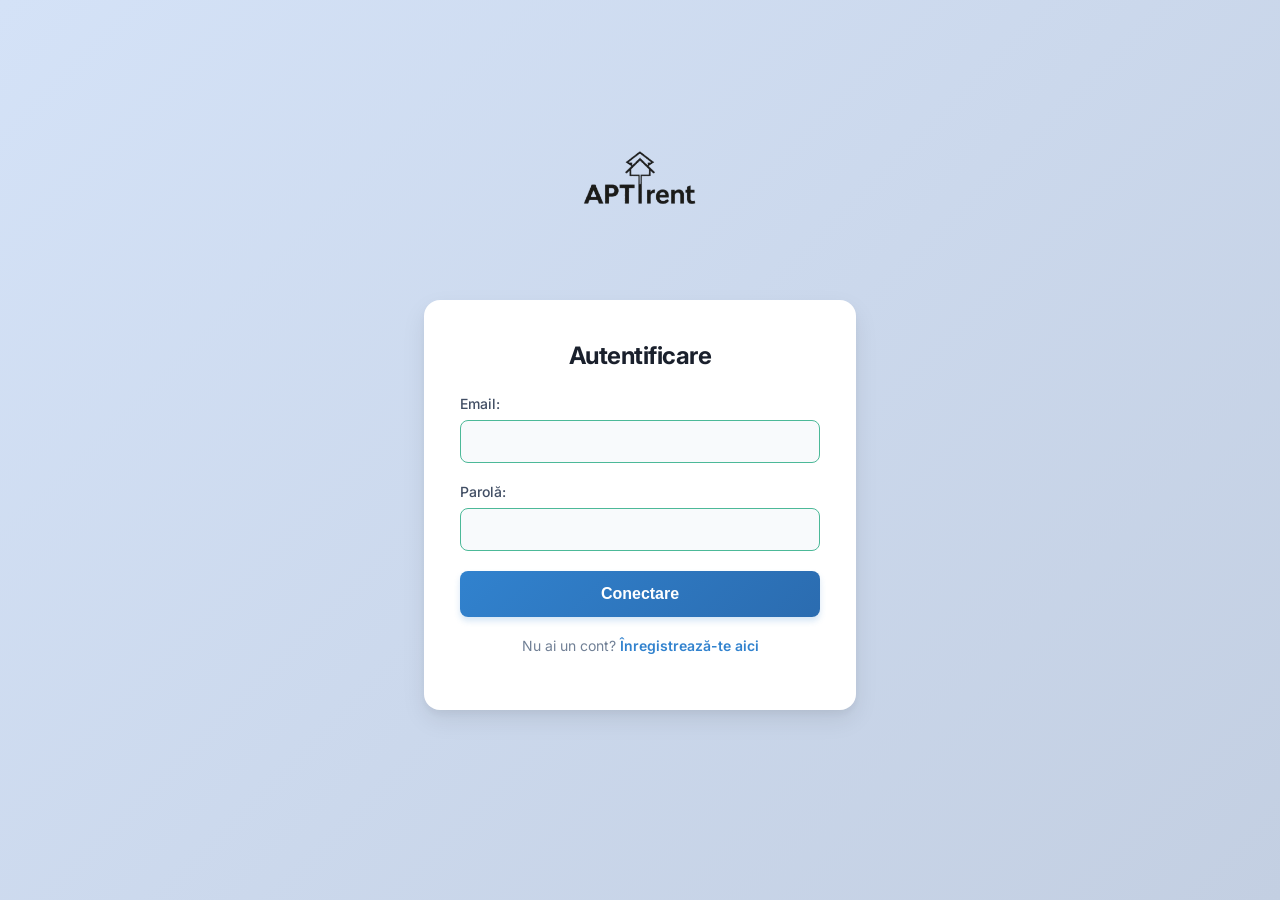
<file: frontend/my-rented-apartments.html>
<!DOCTYPE html>
<html lang="ro">
<head>

    <link rel="icon" type="image/x-icon" href="favicon.ico?v=1">

    <meta charset="UTF-8">
    <title>Apartamentele Mele Aprobate - RentApp</title>
    <link rel="stylesheet" href="style.css">
    <style>
        body { display: block; height: auto; padding: 0; margin: 0; background-color: #f4f6f9; }
        .navbar { background-color: #ffffff; padding: 15px 30px; box-shadow: 0 2px 8px rgba(0,0,0,0.06); display: flex; justify-content: space-between; align-items: center; }
        .navbar-brand { font-size: 20px; font-weight: bold; color: #007bff; cursor: pointer; }
        .container { max-width: 1000px; margin: 30px auto; background: white; padding: 20px; border-radius: 8px; box-shadow: 0 4px 12px rgba(0,0,0,0.1); }
        .apartment-grid { display: grid; grid-template-columns: repeat(auto-fill, minmax(300px, 1fr)); gap: 20px; margin-top: 20px; }
        .apartment-card { background: #fff; border: 1px solid #28a745; border-radius: 8px; padding: 20px; box-shadow: 0 2px 5px rgba(0,0,0,0.05); border-left: 5px solid #28a745; }
        .apartment-card h3 { margin-top: 0; color: #333; }
        .info-row { margin: 8px 0; font-size: 14px; color: #555; }
        .badge-success { background-color: #28a745; color: white; padding: 3px 8px; border-radius: 4px; font-size: 12px; font-weight: bold; }
    </style>
</head>
<body>

    <!--
    <div class="logo-centrat">
    <img src="logo.png" alt="Logo" style="max-width: 280px; margin-bottom: -20px; 
    margin-top: -150px;">
    </div>
-->

    <nav class="navbar">
        <div class="navbar-brand" onclick="window.location.href='browse.html'">RentApp</div>
        <div>
            <button onclick="window.location.href='my-requests.html'" style="width: auto; padding: 8px 15px; background-color: #ffc107; color: black; margin-right: 10px;">Cererile Mele</button>
            <button onclick="window.location.href='my-rented-apartments.html'" style="width: auto; padding: 8px 15px; background-color: #28a745; margin-right: 10px;">Apartamentele Mele (Aprobate)</button>
            <button onclick="logout()" style="width: auto; padding: 8px 15px; background-color: #dc3545;">Deconectare</button>
        </div>
    </nav>

    <div class="container">
        <h2>🏠 Spațiile Tale Locative (Aprobate)</h2>
        <p style="color: #666;">Mai jos sunt afișate apartamentele pentru care proprietarul a aprobat solicitarea ta de închiriere.</p>
        <hr>
        
        <div id="approvedApartmentsGrid" class="apartment-grid">
            <p style="text-align: center; grid-column: 1/-1;">Se încarcă locuințele aprobate...</p>
        </div>
    </div>

    <script src="app.js"></script>
    <script>
        document.addEventListener("DOMContentLoaded", () => {
            const userJson = localStorage.getItem("user");
            if (!userJson) {
                window.location.href = "login.html";
                return;
            }
            const user = JSON.parse(userJson);
            loadApprovedApartments(user.id);
        });

        async function loadApprovedApartments(tenantId) {
            const gridContainer = document.getElementById("approvedApartmentsGrid");
            
            try {
                // Refolosim endpoint-ul existent care citește din requests.json toate cererile acestui tenant
                const response = await fetch("http://localhost:8081/api/rental-requests/tenant/" + tenantId);
                const requests = await response.json();
                
                gridContainer.innerHTML = "";

                // Filtrăm doar cererile cu statusul APPROVED
                const approvedRequests = requests.filter(req => req.status === "APPROVED");

                if (approvedRequests.length === 0) {
                    gridContainer.innerHTML = `
                        <div style="grid-column: 1/-1; text-align: center; color: #777; padding: 40px;">
                            Nu aveți niciun contract sau apartament aprobat în acest moment.
                        </div>`;
                    return;
                }

                // Generăm cardurile vizuale doar pentru cele aprobate
                approvedRequests.forEach(req => {
                    const apt = req.apartment;
                    if (!apt) return;

                    gridContainer.innerHTML += `
                        <div class="apartment-card">
                            <h3>${apt.address}</h3>
                            <div class="info-row"><strong>Clădire/Bloc:</strong> ${apt.building || '-'}, Etaj: ${apt.floor || '-'}</div>
                            <div class="info-row"><strong>Camere:</strong> ${apt.rooms} | <strong>Suprafață:</strong> ${apt.size} m²</div>
                            <div class="info-row"><strong>Chirie Lunară:</strong> <span style="color:#28a745; font-weight:bold;">${apt.monthlyRent} €</span></div>
                            <div class="info-row"><strong>Garanție platită:</strong> ${apt.deposit} €</div>
                            <hr style="border:0; border-top: 1px solid #eee; margin: 15px 0;">
                            <div style="margin-bottom: 10px;">
                                <button onclick="deschidePaginaTichet(${apt.id})" style="background-color: #ffc107; color: black; font-size: 12px; padding: 5px 10px; width: auto;">Raportează o Problemă (Ticket)</button>
                            </div>
                            <div class="info-row" style="display:flex; justify-content:space-between; align-items:center;">
                                <span class="badge-success">✓ Drept de Locuire</span>
                                <span style="font-size:11px; color:#999;">ID Apartament: ${apt.id}</span>
                            </div>
                        </div>
                    `;
                });

            } catch (error) {
                console.error("Eroare la filtrarea apartamentelor:", error);
                gridContainer.innerHTML = `<p style="text-align: center; color: red; grid-column: 1/-1;">Eroare la conectarea cu serverul.</p>`;
            }
        }
        function deschidePaginaTichet(apartmentId) {
            window.location.href = "create-ticket.html?apartmentId=" + apartmentId;
        }
    </script>
</body>
</html>
</file>
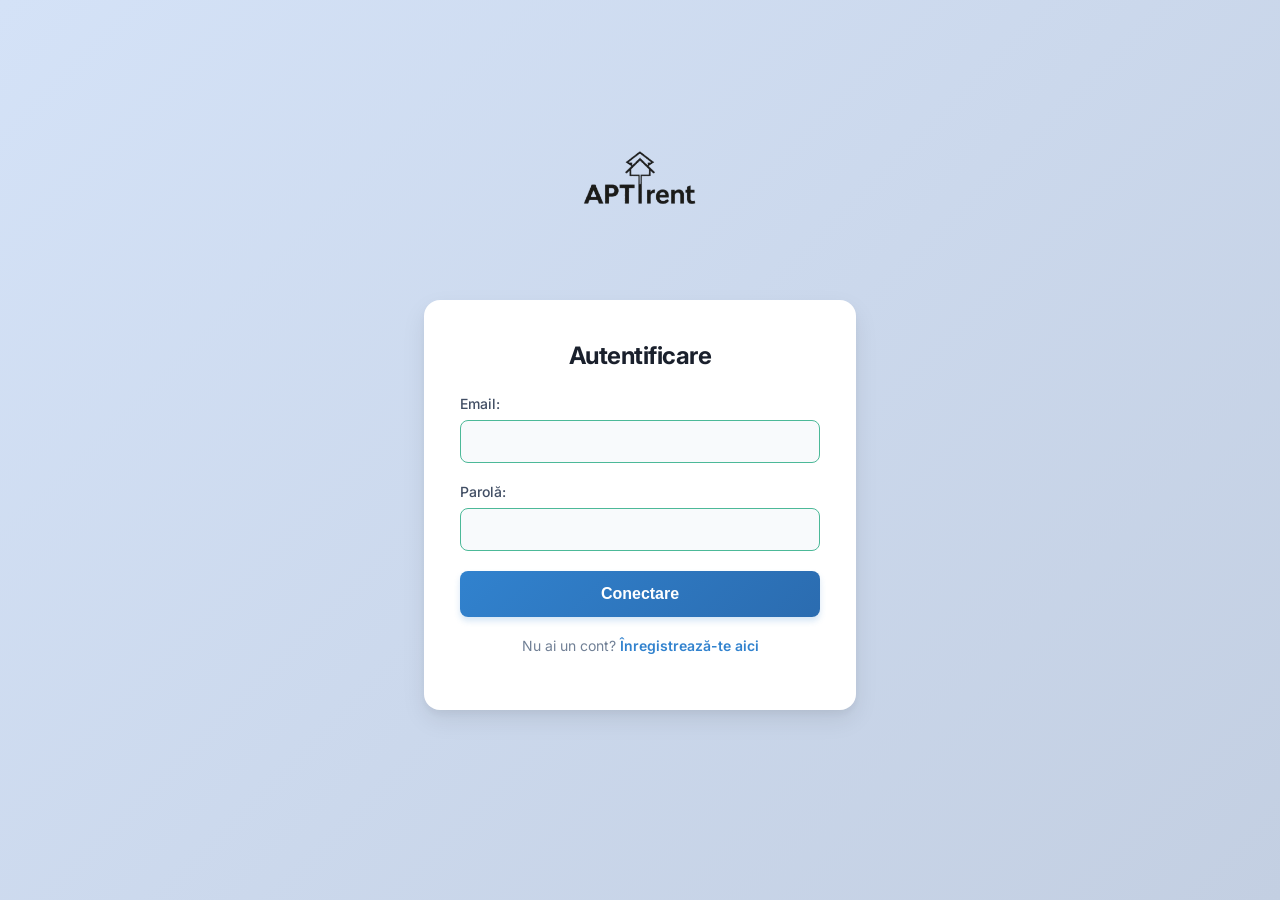
<file: frontend/my-requests.html>
<!DOCTYPE html>
<html lang="ro">
<head>

    <link rel="icon" type="image/x-icon" href="favicon.ico?v=1">

    <meta charset="UTF-8">
    <title>Cererile Mele - RentApp</title>
    <link rel="stylesheet" href="style.css">
    <style>
        body { display: block; height: auto; padding: 0; margin: 0; background-color: #f4f6f9; }
        .navbar { background-color: #ffffff; padding: 15px 30px; box-shadow: 0 2px 8px rgba(0,0,0,0.06); display: flex; justify-content: space-between; align-items: center; }
        .navbar-brand { font-size: 20px; font-weight: bold; color: #007bff; cursor: pointer; }
        .container { max-width: 1000px; margin: 30px auto; background: white; padding: 20px; border-radius: 8px; box-shadow: 0 4px 12px rgba(0,0,0,0.1); }
        table { width: 100%; border-collapse: collapse; margin-top: 20px; }
        th, td { border: 1px solid #ddd; padding: 12px; text-align: left; }
        th { background-color: #f8f9fa; }
        .badge { padding: 5px 10px; border-radius: 4px; font-weight: bold; font-size: 12px; color: white; }
        .badge-pending { background-color: #ffc107; color: black; }
        .badge-approved { background-color: #28a745; }
        .badge-rejected { background-color: #dc3545; }
    </style>
</head>
<body>

    <!--
    <div class="logo-centrat">
    <img src="logo.png" alt="Logo" style="max-width: 280px; margin-bottom: -20px; 
    margin-top: -150px;">
    </div>
-->

    <nav class="navbar">
        <div class="navbar-brand" onclick="window.location.href='browse.html'">RentApp</div>
        <button onclick="logout()" style="width: auto; padding: 8px 15px; background-color: #dc3545;">Deconectare</button>
    </nav>

    <div class="container">
        <h2>Istoricul Cererilor Tale de Închiriere</h2>
        <hr>
        <table>
            <thead>
                <tr>
                    <th>ID Solicitare</th>
                    <th>Adresă Apartament</th>
                    <th>Chirie Lunară</th>
                    <th>Mesajul tău</th>
                    <th>Statusul Cererii</th>
                </tr>
            </thead>
            <tbody id="requestsTableBody">
                <tr>
                    <td colspan="5" style="text-align:center;">Se încarcă cererile...</td>
                </tr>
            </tbody>
        </table>
    </div>

    <script src="app.js"></script>
    <script>
        document.addEventListener("DOMContentLoaded", () => {
            const userJson = localStorage.getItem("user");
            if (!userJson) {
                window.location.href = "login.html";
                return;
            }
            const user = JSON.parse(userJson);
            loadMyRequests(user.id);
        });

        async function loadMyRequests(tenantId) {
            const tableBody = document.getElementById("requestsTableBody");
            
            try {
                const response = await fetch("http://localhost:8081/api/rental-requests/tenant/" + tenantId);
                const requests = await response.json();
                
                tableBody.innerHTML = "";

                if (requests.length === 0) {
                    tableBody.innerHTML = `<tr><td colspan="5" style="text-align:center;">Nu ai trimis nicio solicitare până acum.</td></tr>`;
                    return;
                }

                requests.forEach(req => {
                    let badgeClass = "badge-pending";
                    if(req.status === "APPROVED") badgeClass = "badge-approved";
                    if(req.status === "REJECTED") badgeClass = "badge-rejected";

                    tableBody.innerHTML += `
                        <tr>
                            <td>${req.id}</td>
                            <td>${req.apartment ? req.apartment.address : "N/A"}</td>
                            <td><strong>${req.apartment ? req.apartment.monthlyRent : 0} €</strong></td>
                            <td>${req.message}</td>
                            <td><span class="badge ${badgeClass}">${req.status}</span></td>
                        </tr>
                    `;
                });
            } catch (error) {
                console.error("Eroare la incarcarea cererilor:", error);
                tableBody.innerHTML = `<tr><td colspan="5" style="text-align:center; color:red;">Eroare la conectarea cu serverul.</td></tr>`;
            }
        }
    </script>
</body>
</html>
</file>
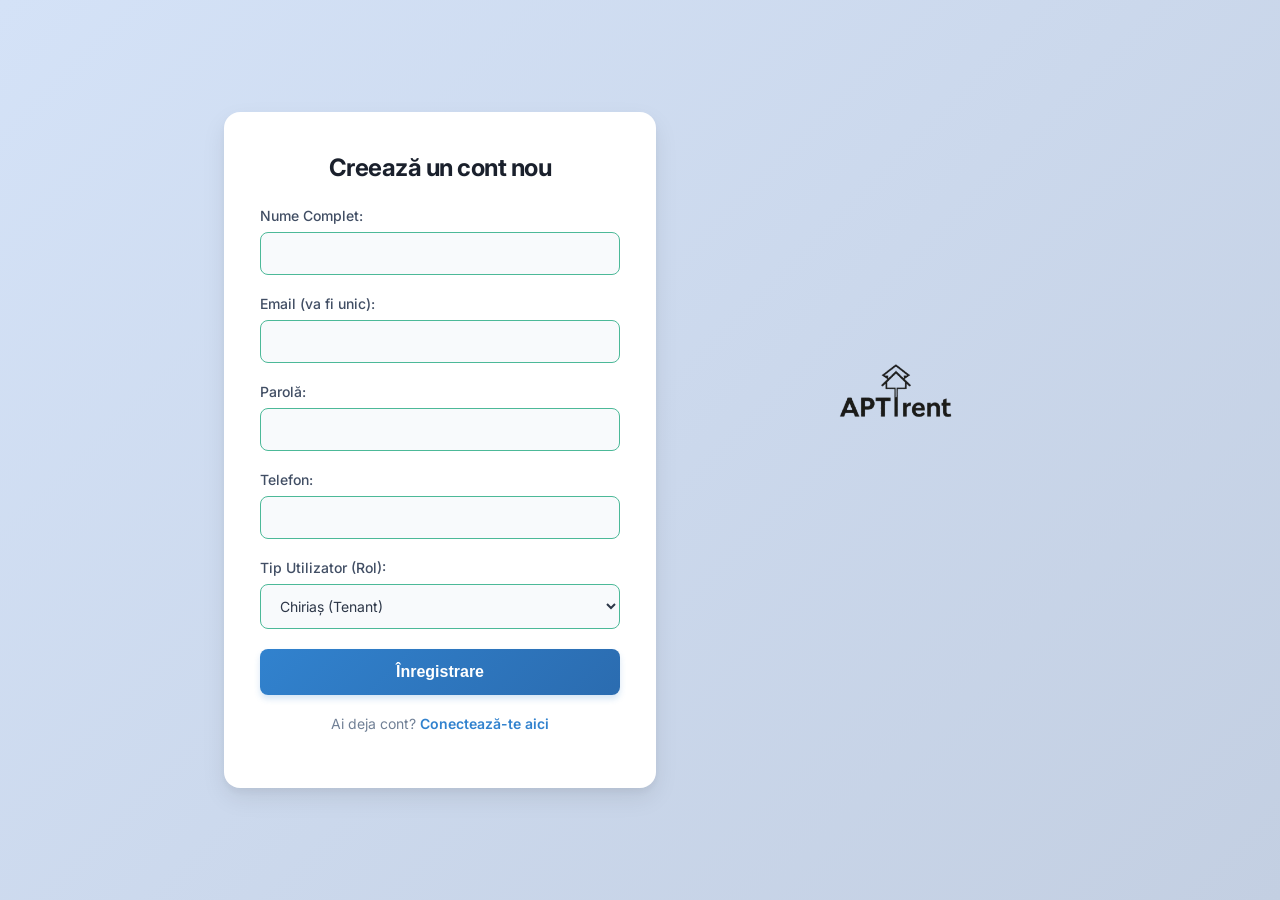
<file: frontend/register.html>
<!DOCTYPE html>
<html lang="ro">
<head>

    <link rel="icon" type="image/x-icon" href="favicon.ico?v=1">

    <meta charset="UTF-8">
    <title>Înregistrare - RentApp</title>
    <link rel="stylesheet" href="style.css">
</head>
<body>

    <!--
    <div class="logo-centrat">
    <img src="logo.png" alt="Logo" style="max-width: 280px; margin-bottom: -20px; 
    margin-top: -150px;">
    </div>
-->

    <div class="auth-container">
        <h2>Creează un cont nou</h2>
        <form id="registerForm">
            <div class="form-group">
                <label>Nume Complet:</label>
                <input type="text" id="regFullName" required>
            </div>
            <div class="form-group">
                <label>Email (va fi unic):</label>
                <input type="email" id="regEmail" required>
            </div>
            <div class="form-group">
                <label>Parolă:</label>
                <input type="password" id="regPassword" required>
            </div>
            <div class="form-group">
                <label>Telefon:</label>
                <input type="text" id="regPhone">
            </div>
            <div class="form-group">
                <label>Tip Utilizator (Rol):</label>
                <select id="regRole">
                    <option value="TENANT">Chiriaș (Tenant)</option>
                    <option value="LANDLORD">Proprietar (Landlord)</option>
                </select>
            </div>
            <button type="submit">Înregistrare</button>
        </form>
        <p>Ai deja cont? <a href="login.html">Conectează-te aici</a></p>
        <div id="registerMessage" class="message"></div>
    </div>

    <div>
    <img src="logo.png" alt="Logo" style="max-width: 280px; margin-bottom: -20px; 
    margin-top: -130px; margin-left: 100px; margin-right: 20px;">
    </div>

    <script src="app.js"></script>
</body>
</html>
</file>
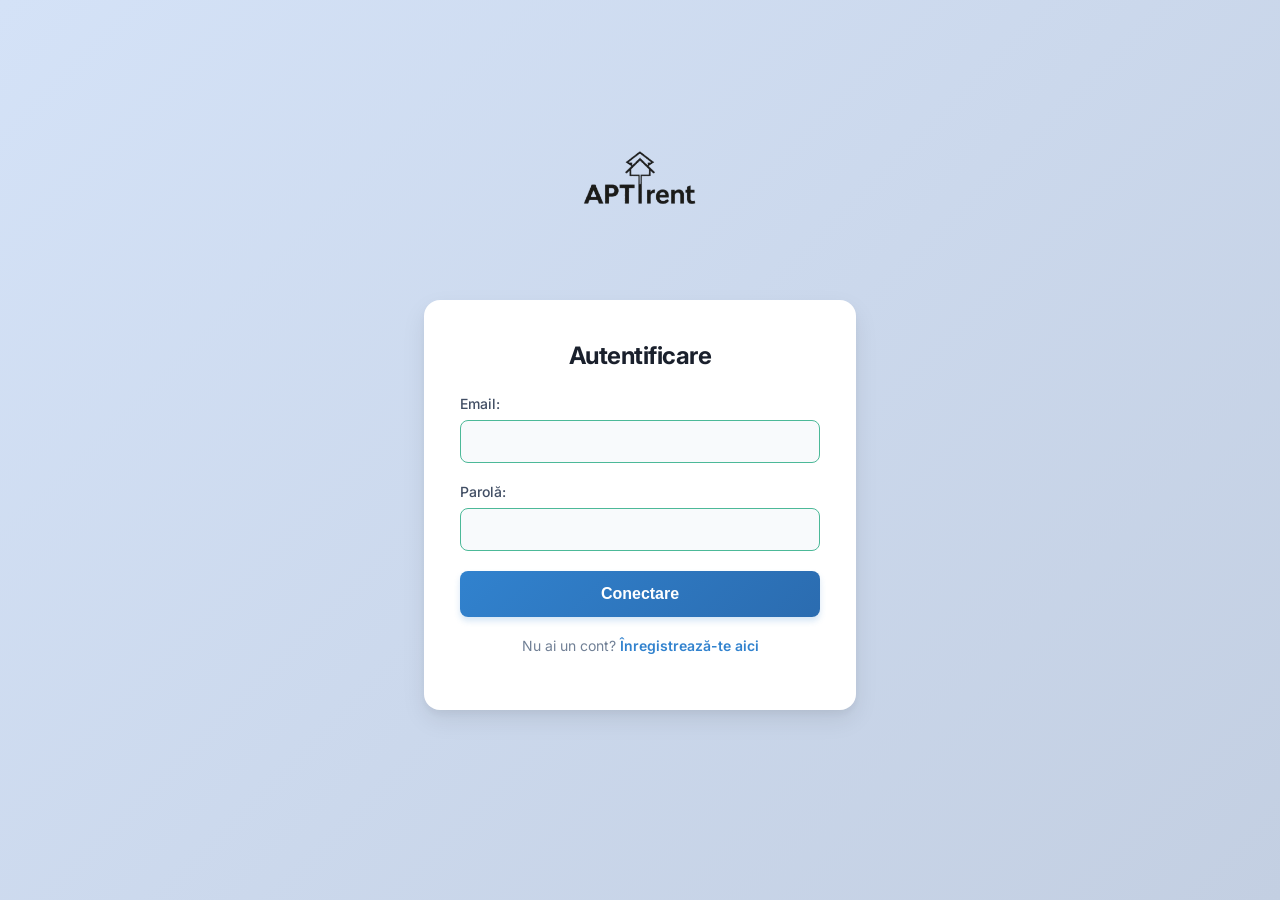
<file: frontend/requestFrom.html>
<!DOCTYPE html>
<html lang="ro">
<head>

    <link rel="icon" type="image/x-icon" href="favicon.ico?v=1">

    <meta charset="UTF-8">
    <title>Trimite Solicitare Închiriere - RentApp</title>
    <link rel="stylesheet" href="style.css">
    <style>
        body { display: flex; justify-content: center; align-items: center; height: 100vh; background-color: #f4f6f9; margin: 0; }
        .form-container { background-color: #ffffff; padding: 30px; border-radius: 8px; box-shadow: 0 4px 12px rgba(0, 0, 0, 0.1); width: 450px; }
        h2 { margin-top: 0; color: #333; text-align: center; }
        .info-box { background-color: #eef2f5; padding: 12px; border-radius: 4px; margin-bottom: 20px; font-size: 14px; color: #495057; }
        textarea { width: 100%; height: 120px; padding: 10px; border: 1px solid #ccc; border-radius: 4px; box-sizing: border-box; font-size: 14px; resize: none; margin-bottom: 15px; }
        .btn-group { display: flex; gap: 10px; }
        .btn-secondary { background-color: #6c757d; }
        .btn-secondary:hover { background-color: #5a6268; }
        .message { margin-top: 15px; text-align: center; font-weight: bold; font-size: 14px; }
    </style>
</head>
<body>

    <!--
    <div class="logo-centrat">
    <img src="logo.png" alt="Logo" style="max-width: 280px; margin-bottom: -20px; 
    margin-top: -150px;">
    </div>
-->

    <div class="form-container">
        <h2>Solicitare Închiriere</h2>
        <hr style="margin-bottom: 20px; border: 0; border-top: 1px solid #eee;">
        
        <div class="info-box">
            Trimiteți o cerere de închiriere pentru apartamentul cu <strong>ID: <span id="targetApartmentId">-</span></strong>.
        </div>

        <form id="rentalRequestForm">
            <div class="form-group">
                <label for="requestMessage">Scrie un mesaj pentru proprietar:</label>
                <textarea id="requestMessage" placeholder="Prezintă-te pe scurt și menționează când dorești să te muți..." required></textarea>
            </div>
            
            <div class="btn-group">
                <button type="submit">Trimite Solicitarea</button>
                <button type="button" class="btn-secondary" onclick="window.location.href='browse.html'">Anulează</button>
            </div>
        </form>

        <div id="statusMessage" class="message"></div>
    </div>

    <script>
        // Extragem ID-ul apartamentului din parametrii URL-ului (?apartmentId=X)
        const urlParams = new URLSearchParams(window.location.search);
        const apartmentId = urlParams.get('apartmentId');

        document.addEventListener("DOMContentLoaded", () => {
            // Verificăm dacă utilizatorul este logat și dacă este TENANT
            const userJson = localStorage.getItem("user");
            if (!userJson) {
                window.location.href = "login.html";
                return;
            }
            const user = JSON.parse(userJson);
            if (user.role !== "TENANT") {
                alert("Doar chiriașii pot trimite solicitări!");
                window.location.href = "dashboard.html";
                return;
            }

            // Dacă lipsește ID-ul apartamentului din URL, îl trimitem înapoi
            if (!apartmentId) {
                alert("Eroare: Nu a fost selectat niciun apartament.");
                window.location.href = "browse.html";
                return;
            }

            document.getElementById("targetApartmentId").innerText = apartmentId;
        });

        // Logica de trimitere a formularului către API-ul de backend
        document.getElementById("rentalRequestForm").addEventListener("submit", async (e) => {
            e.preventDefault();
            
            const currentUser = JSON.parse(localStorage.getItem("user"));
            const messageText = document.getElementById("requestMessage").value;
            const msgDiv = document.getElementById("statusMessage");

            // Pregătim obiectul JSON (Payload) cerut de specificațiile API
            const payload = {
                apartmentId: parseInt(apartmentId),
                tenantId: currentUser.id,
                message: messageText
            };

            try {
                const response = await fetch("http://localhost:8081/api/rental-requests", {
                    method: "POST",
                    headers: { "Content-Type": "application/json" },
                    body: JSON.stringify(payload)
                });

                if (response.ok) {
                    msgDiv.style.color = "green";
                    msgDiv.innerText = "Solicitarea a fost trimisă cu succes!";
                    // Redirecționăm chiriașul după 2 secunde către istoricul cererilor sale
                    setTimeout(() => window.location.href = "my-requests.html", 2000);
                } else {
                    const errorText = await response.text();
                    msgDiv.style.color = "red";
                    msgDiv.innerText = "Eroare la trimitere: " + errorText;
                }
            } catch (error) {
                console.error("Eroare de rețea:", error);
                msgDiv.style.color = "red";
                msgDiv.innerText = "Nu s-a putut contacta serverul.";
            }
        });
    </script>
</body>
</html>
</file>
<file: frontend/style.css>
/* Import modern typography */
@import url('https://fonts.googleapis.com/css2?family=Inter:wght@400;500;600;700&display=swap');

body {
    font-family: 'Inter', 'Segoe UI', Tahoma, Geneva, Verdana, sans-serif;
    /* Replaced the dark muddy background with a clean, soft gradient */
    background: linear-gradient(135deg, #d4e2f7 0%, #c3cfe2 100%);
    margin: 0;
    display: flex;
    justify-content: center;
    align-items: center;
    height: 100vh;
    color: #2d3748;
}


/* Modern Card Layout for Login/Register */
.auth-container {
    background-color: #ffffff;
    padding: 40px 35px;
    border-radius: 16px;
    /* Replaced the green shadow with a smooth, diffused modern shadow */
    box-shadow: 0 10px 25px rgba(0, 0, 0, 0.08), 0 4px 6px rgba(0, 0, 0, 0.04);
    width: 360px;
    border: 1px solid rgba(255, 255, 255, 0.8);
}

h2 {
    margin-top: 0;
    margin-bottom: 25px;
    color: #1a202c;
    text-align: center;
    font-weight: 700;
    letter-spacing: -0.5px;
}

.form-group {
    margin-bottom: 20px;
}

label {
    display: block;
    margin-bottom: 8px;
    color: #414e64;
    font-size: 14px;
    font-weight: 500;
}

/* Upgraded Inputs with smooth transitions */
input, select, textarea {
    width: 100%;
    padding: 12px 15px;
    border: 1px solid #4cb998;
    border-radius: 8px;
    box-sizing: border-box;
    font-size: 14px;
    background-color: #f8fafc;
    color: #2d3748;
    transition: all 0.2s ease;
    font-family: inherit;
}

/* Modern focus ring for accessibility and polish */
input:focus, select:focus, textarea:focus {
    outline: none;
    border-color: #3182ce;
    background-color: #ffffff;
    box-shadow: 0 0 0 3px rgba(49, 130, 206, 0.15);
}

/* Gradient buttons with tactile feedback */
button {
    width: 100%;
    padding: 14px;
    background: linear-gradient(135deg, #3182ce 0%, #2b6cb0 100%);
    color: white;
    border: none;
    border-radius: 8px;
    font-size: 16px;
    cursor: pointer;
    font-weight: 600;
    transition: all 0.2s ease;
    box-shadow: 0 4px 6px rgba(49, 130, 206, 0.2);
}

button:hover {
    transform: translateY(-2px);
    box-shadow: 0 6px 12px rgba(49, 130, 206, 0.3);
}

button:active {
    transform: translateY(0);
    box-shadow: 0 2px 4px rgba(49, 130, 206, 0.2);
}

p {
    text-align: center;
    font-size: 14px;
    margin-top: 20px;
    color: #718096;
}

a {
    color: #3182ce;
    text-decoration: none;
    font-weight: 600;
    transition: color 0.2s ease;
}

a:hover {
    color: #2b6cb0;
    text-decoration: underline;
}

.message {
    margin-top: 15px;
    text-align: center;
    font-weight: 600;
    font-size: 14px;
}
</file>
